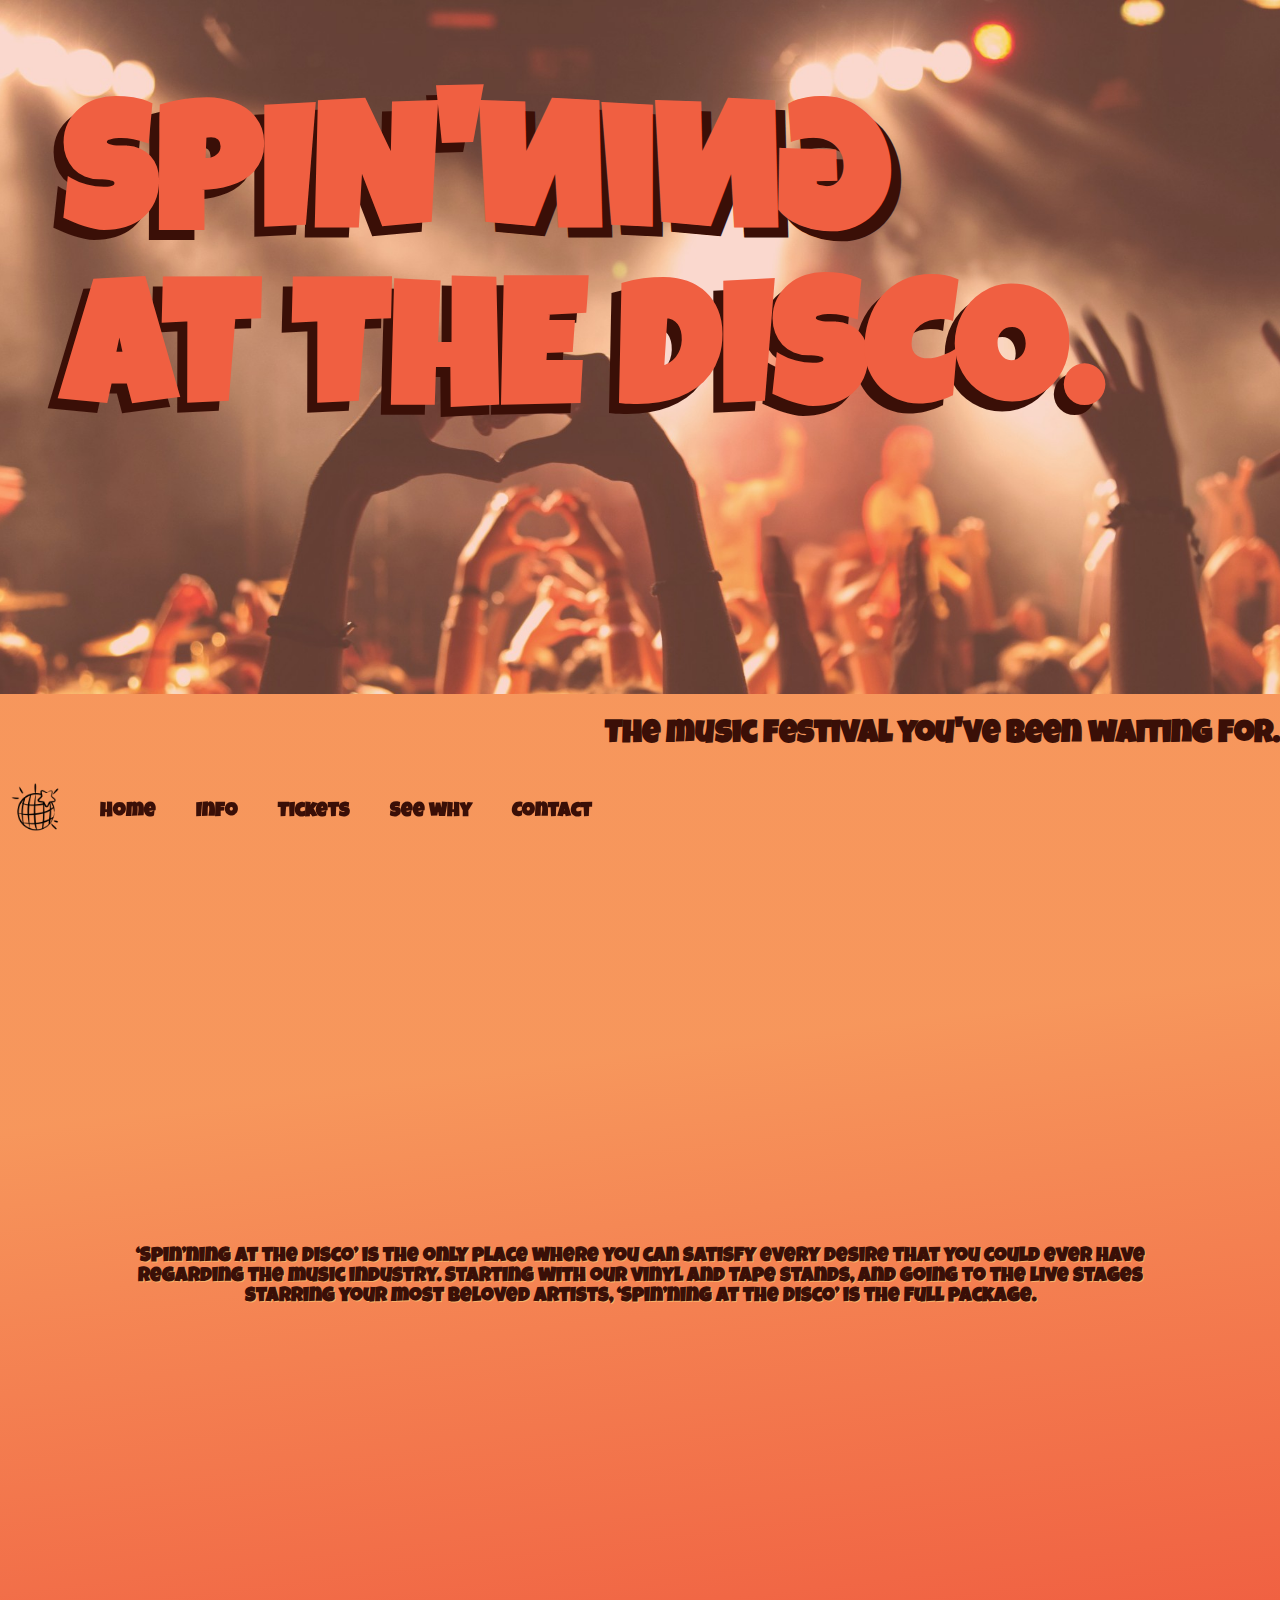
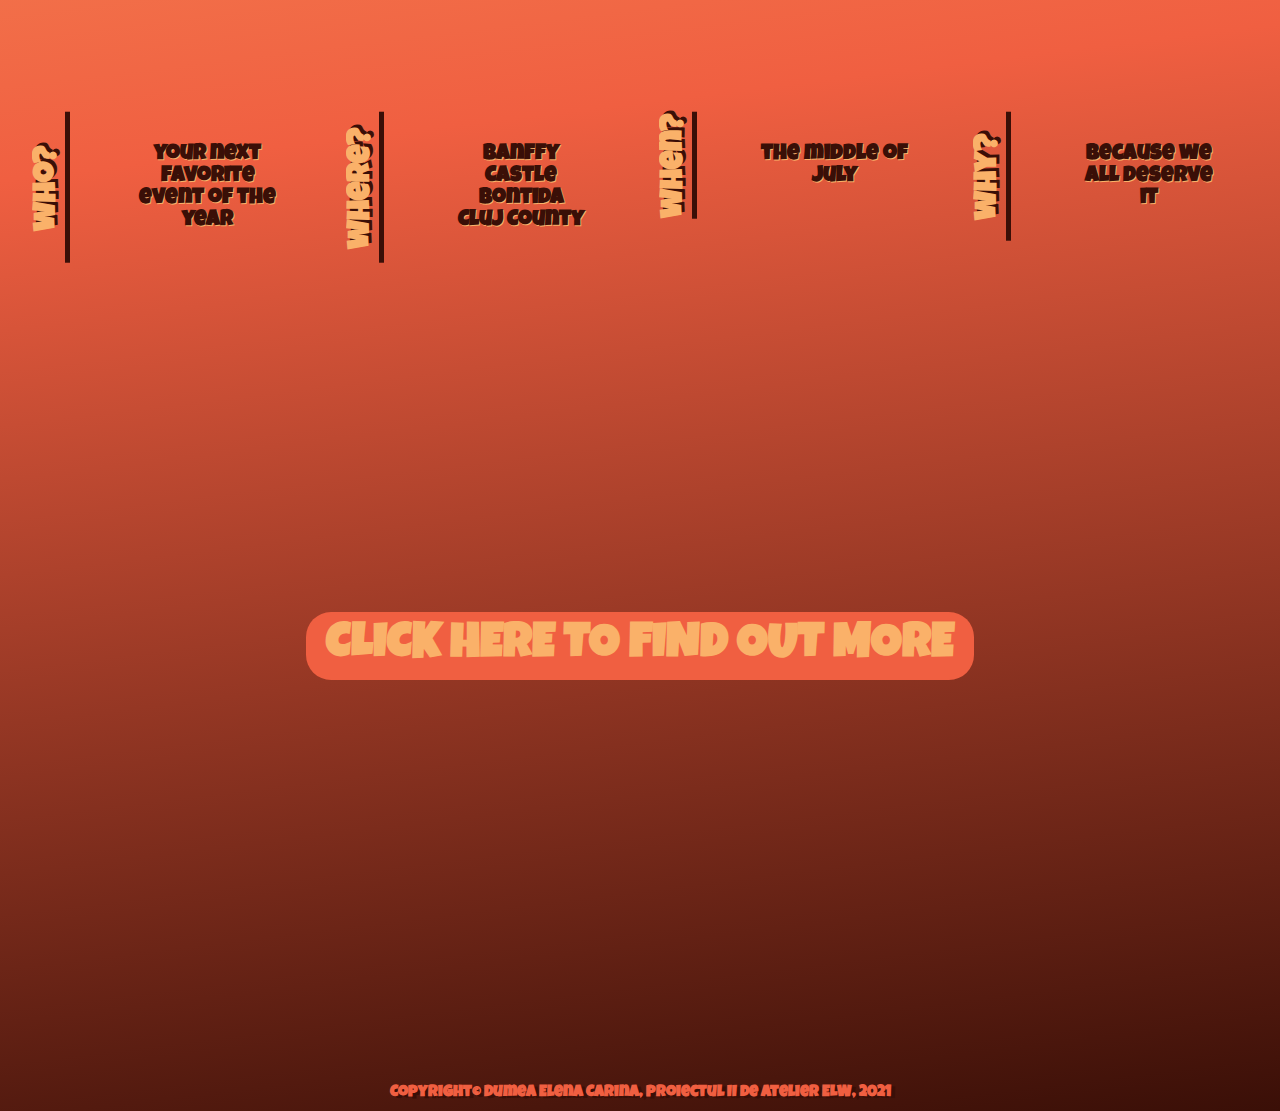
<file: index.html>
<!DOCTYPE html>
<html>
<head>
    <meta charset="UTF-8">
    <meta name="viewport" content="width=device-width, initial-scale=1.0">
    <meta name="author" content="Dumea Elena Carina">
	<meta name="description" content="The music festival that you’ve been waiting for. ‘Spin’ning at the Disco’ is the only place where you can satisfy every desire that you could ever have regarding the music industry. Starting with our vinyl and tape stand, to the live stages starring your most beloved artist, ‘Spin’ning at the Disco’ is the full package." >
	<meta name="keywords" content="festival live music vinyl tapes Cluj Bontida">
    <title>Spin'ning at the Disco Fest </title>
    <link rel="preconnect" href="https://fonts.googleapis.com">
    <link rel="preconnect" href="https://fonts.gstatic.com" crossorigin>
    <link href="https://fonts.googleapis.com/css2?family=Luckiest+Guy&display=swap" rel="stylesheet">
    <link rel="stylesheet" type="text/css" href="stil.css">
</head>
<body>
        <header>
                <h1>SPIN'<span class="twisted">GNIN</span> <br> AT THE DISCO.</h1>
        </header>
        <div class="container">
        <div class="gradient">
            <h2>The music festival you've been waiting for.</h2>
                <nav>
                    <img src="poze/disco-light.png" alt="logo">
                    <ul><a href="index.html">Home</a></ul>
                    <ul><a href="informatii.html">Info</a></ul>
                    <ul><a href="bilete.html">Tickets</a></ul>
                    <ul><a href="vezi-de-ce.html">See why</a></ul>
                    <ul><a href="contact.html">Contact</a></ul>
                </nav>
            <p class="desc">‘Spin’ning at the Disco’ is the only place where you can satisfy every desire that you could ever have regarding the music industry. Starting with our vinyl and tape stands, and going to the live stages starring your most beloved artists, ‘Spin’ning at the Disco’ is the full package.</p>
        <div class="questions">
            <div class="square">
                <h3 class="rotate">who?</h3>
                <p class="info">your next favorite event of the year</p>
            </div>
            <div class="square">
                <h3 class="rotate">where?</h3>
                <p class="info">Banffy Castle <br> Bontida <br> Cluj County</p>
            </div>
            <div class="square">
                <h3 class="rotate">when?</h3>
                <p class="info">the middle of July</p>
            </div> 
            <div class="square">  
                <h3 class="rotate">why?</h3>
                <p class="info">because we all deserve it</p>
            </div>   
        </div>          
            <div class="button"> <p class="buton"><a href="informatii.html">CLICK HERE TO FIND OUT MORE</a></p></div>
            <footer class="f-home">Copyright&copy; Dumea Elena Carina, proiectul II de atelier ELW, 2021</footer>    
    </div>
</div>
</body>
</html>
</file>
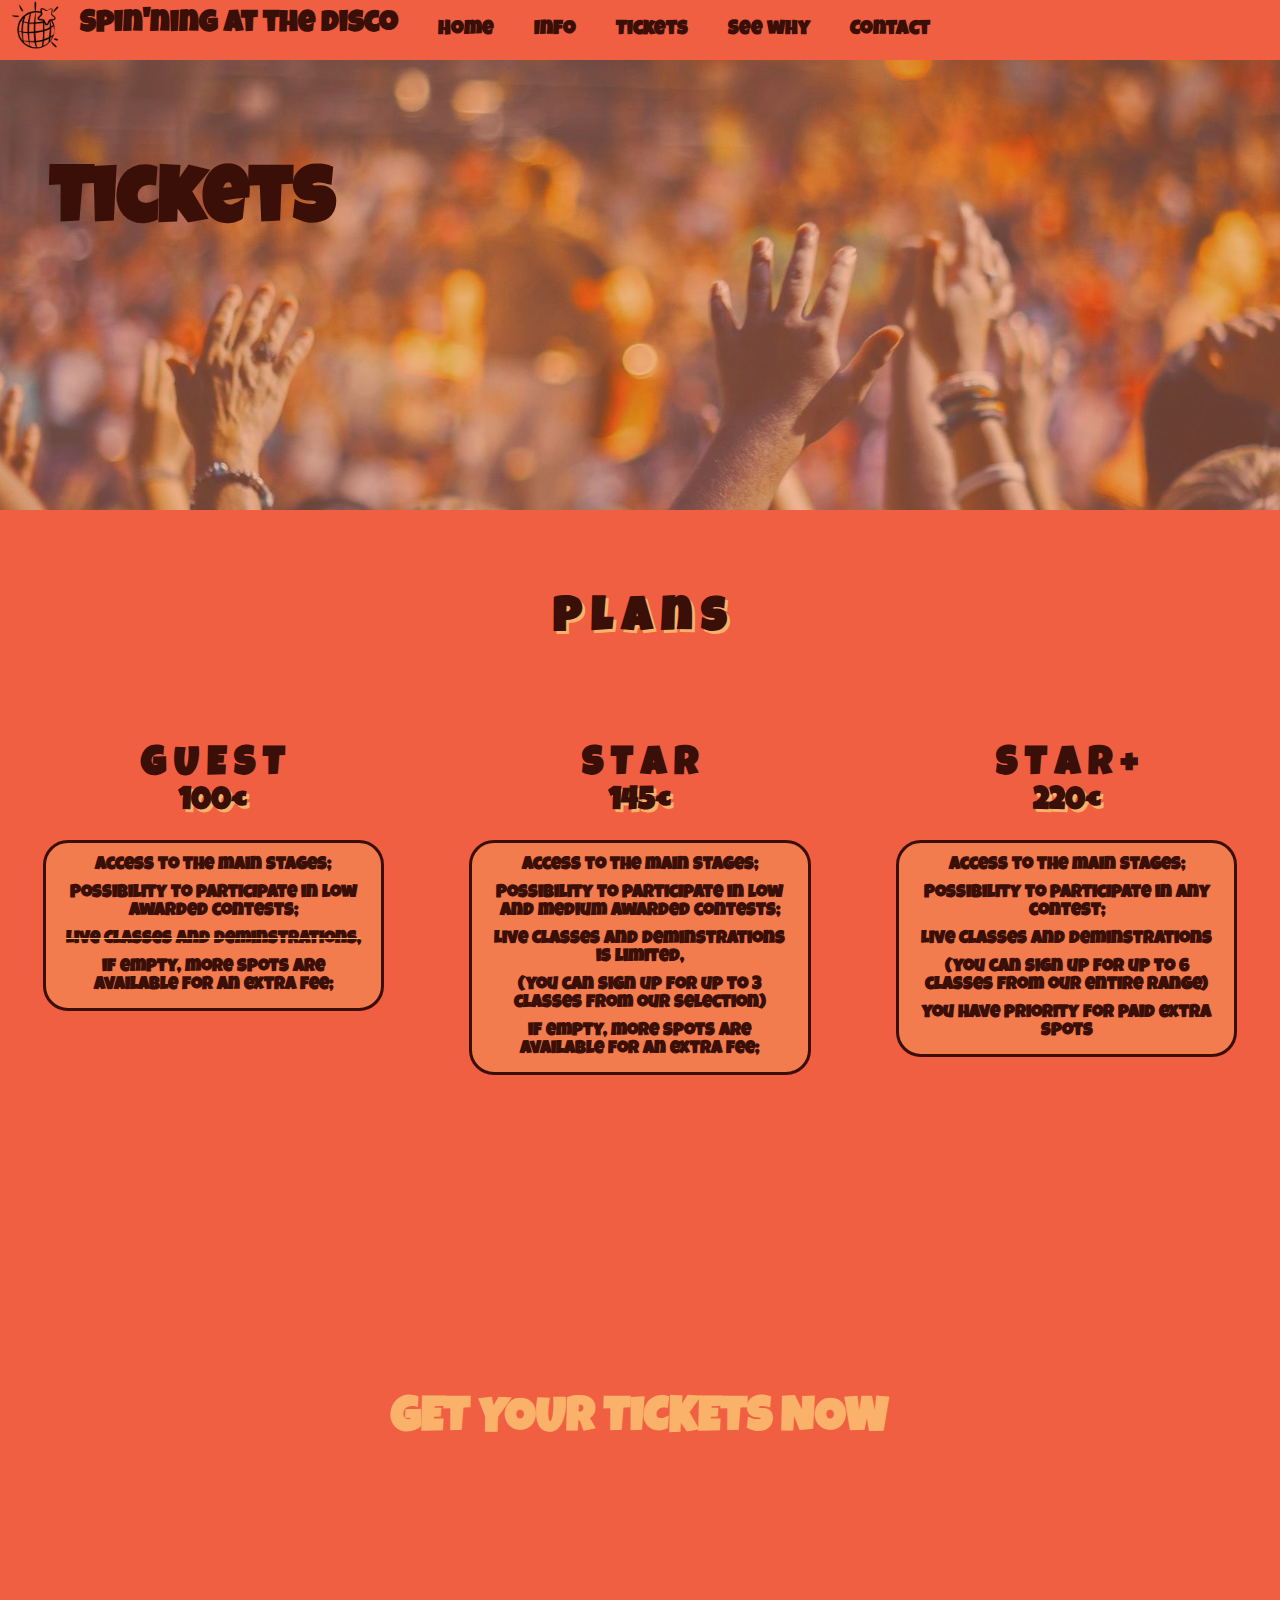
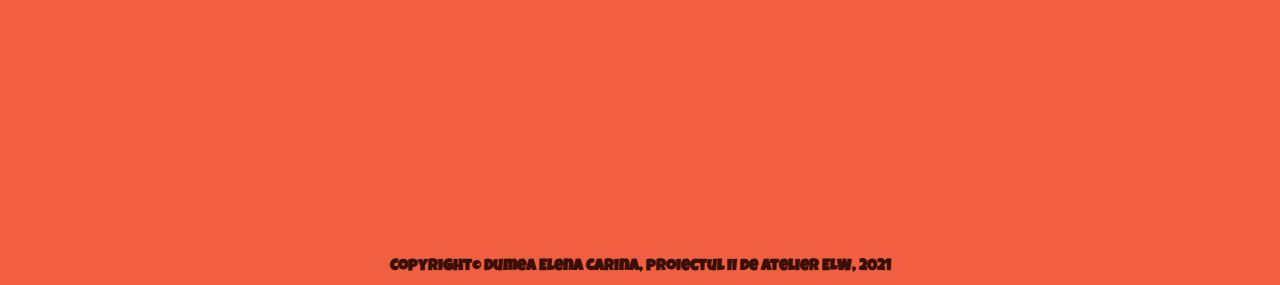
<file: bilete.html>
<!DOCTYPE html>
<html>
    <head>
        <meta charset="UTF-8">
        <meta name="viewport" content="width=device-width, initial-scale=1.0">
        <meta name="author" content="Dumea Elena Carina">
        <meta name="description" content="The music festival that you’ve been waiting for. ‘Spin’ning at the Disco’ is the only place where you can satisfy every desire that you could ever have regarding the music industry. Starting with our vinyl and tape stand, to the live stages starring your most beloved artist, ‘Spin’ning at the Disco’ is the full package." >
        <meta name="keywords" content="festival live music vinyl tapes Cluj Bontida">
        <title>Spin'ning at the Disco Fest </title>
        <link rel="preconnect" href="https://fonts.googleapis.com">
        <link rel="preconnect" href="https://fonts.gstatic.com" crossorigin>
        <link href="https://fonts.googleapis.com/css2?family=Luckiest+Guy&display=swap" rel="stylesheet">
        <link rel="stylesheet" type="text/css" href="stil.css">
    </head>
<body>
    <nav class="navi">
        <img src="poze/disco-light.png" alt="logo">
        <h1>Spin'ning at the disco</h1>
        <ul><a href="index.html">Home</a></ul>
        <ul><a href="informatii.html">Info</a></ul>
        <ul><a href="bilete.html">Tickets</a></ul>
        <ul><a href="vezi-de-ce.html">See why</a></ul>
        <ul><a href="contact.html">Contact</a></ul>
    </nav>
    <div class="head tickets">
        <h2>Tickets</h2>
    </div>
    <div class="bilete">
        <h3>P l a n s</h3>
        <div class="plans">
        <div class="third">
            <h4>G U E S T</h4>
            <h5>100&euro;</h5>
            <ul>
                <li>Access to the main stages;</li>
                <li>Possibility to participate in low awarded contests;</li>
                <li class="not-included">Live Classes and deminstrations,</li>
                <li>if empty, more spots are available for an extra fee;</li>
            </ul>
         </div>
         <div class="third">
             <h4>S T A R</h4>
             <h5>145&euro;</h5>
             <ul>
                 <li>Access to the main stages;</li>
                 <li>Possibility to participate in low and medium awarded contests;</li>
                 <li>Live Classes and deminstrations is limited,</li>
                 <li>(you can sign up for up to 3 classes from our selection)</li>
                 <li>if empty, more spots are available for an extra fee;</li>
             </ul>
         </div>
         <div class="third">
             <h4>S T A R +</h4>
             <h5>220&euro;</h5>
             <ul>
                 <li>Access to the main stages;</li>
                 <li>Possibility to participate in any contest;</li>
                 <li>Live Classes and deminstrations</li>
                 <li>(you can sign up for up to 6 classes from our entire range)</li>
                 <li>you have priority for paid extra spots</li>
             </ul>
         </div>
     </div>
    </div>
    <div class="button">
       <p class="buton"><a href="https://www.iabilet.ro/" target="_blank">GET YOUR TICKETS NOW</a></p>
       </div>
     <footer>Copyright&copy; Dumea Elena Carina, proiectul II de atelier ELW, 2021</footer> 
</body>
</html>
</file>
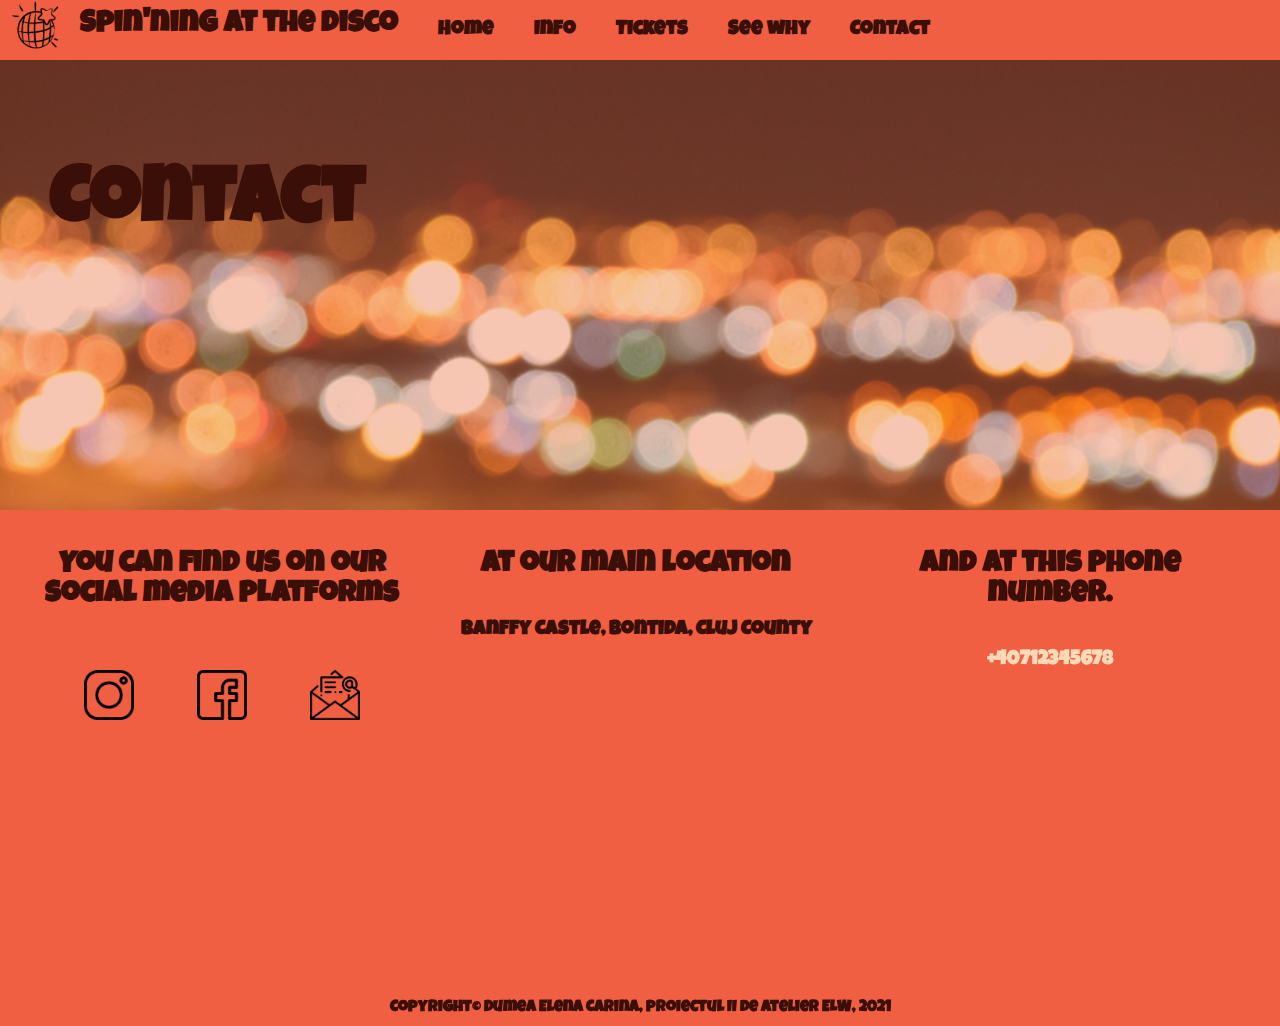
<file: contact.html>
<!DOCTYPE html>
<html>
<head>
    <meta charset="UTF-8">
    <meta name="viewport" content="width=device-width, initial-scale=1.0">
    <meta name="author" content="Dumea Elena Carina">
	<meta name="description" content="The music festival that you’ve been waiting for. ‘Spin’ning at the Disco’ is the only place where you can satisfy every desire that you could ever have regarding the music industry. Starting with our vinyl and tape stand, to the live stages starring your most beloved artist, ‘Spin’ning at the Disco’ is the full package." >
	<meta name="keywords" content="festival live music vinyl tapes Cluj Bontida">
    <title>Spin'ning at the Disco Fest </title>
    <link rel="preconnect" href="https://fonts.googleapis.com">
    <link rel="preconnect" href="https://fonts.gstatic.com" crossorigin>
    <link href="https://fonts.googleapis.com/css2?family=Luckiest+Guy&display=swap" rel="stylesheet">
    <link rel="stylesheet" type="text/css" href="stil.css">
    <link rel="stylesheet" type="text/css" href="stil-sw.css">
</head>
<body>
        <nav class="navi">
            <img src="poze/disco-light.png" alt="logo">
            <h1>Spin'ning at the disco</h1>
            <ul><a href="index.html">Home</a></ul>
            <ul><a href="informatii.html">Info</a></ul>
            <ul><a href="bilete.html">Tickets</a></ul>
            <ul><a href="vezi-de-ce.html">See why</a></ul>
            <ul><a href="contact.html">Contact</a></ul>
        </nav>
        <div class="head cont">
            <h2>Contact</h2>
        </div>
        <section class="pe-trei contact">
            <h4>You can find us on our social media platforms</h4>
            <a href="https://www.instagram.com/" target="_blank"><img src="poze/003-instagram.png" alt="instagram logo"></a>
            <a href="https://www.facebook.com" target="_blank"><img src="poze/002-facebook.png" alt="facebook logo"></a>
            <a href="https://www.gmail.com" target="_blank"><img src="poze/001-email.png" alt="email logo"></a>
        </section>
        <section class="pe-trei contact">
            <h4>at our main location</h4>
            <p>Banffy Castle, Bontida, Cluj County</p>
            <iframe src="https://www.google.com/maps/embed?pb=!1m18!1m12!1m3!1d174891.4799897644!2d23.453768377946513!3d46.771216004859674!2m3!1f0!2f0!3f0!3m2!1i1024!2i768!4f13.1!3m3!1m2!1s0x4749a1f4ba81c311%3A0xa1a95390a1e5df3b!2sCastelul%20B%C3%A1nffy!5e0!3m2!1sro!2sro!4v1637312518548!5m2!1sro!2sro" width="400" height="300" style="border:0;" allowfullscreen="" loading="lazy"></iframe>
        </section>
        <section class="pe-trei contact"> 
            <h4>and at this phone number.</h4>
            <p class="telefon">+40712345678</p>
        </section>
<footer>Copyright&copy; Dumea Elena Carina, proiectul II de atelier ELW, 2021</footer>    
</body>
</html>
</file>
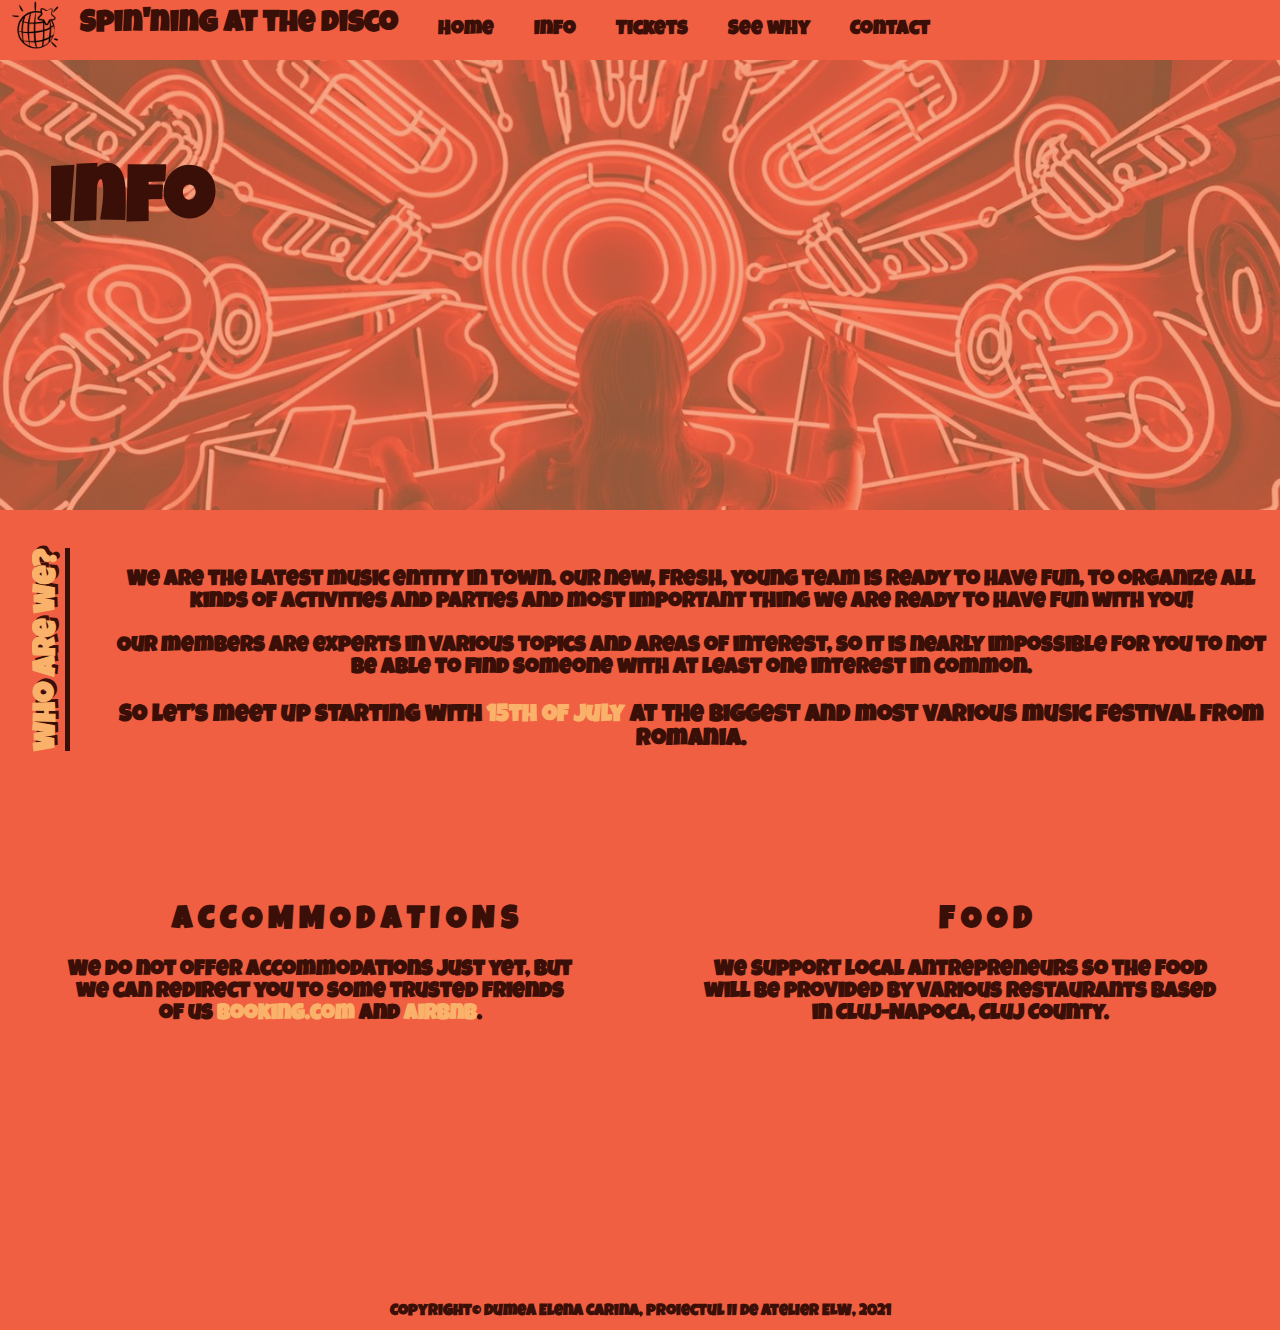
<file: informatii.html>
<!DOCTYPE html>
<html>
<head>
    <meta charset="UTF-8">
    <meta name="viewport" content="width=device-width, initial-scale=1.0">
    <meta name="author" content="Dumea Elena Carina">
	<meta name="description" content="The music festival that you’ve been waiting for. ‘Spin’ning at the Disco’ is the only place where you can satisfy every desire that you could ever have regarding the music industry. Starting with our vinyl and tape stand, to the live stages starring your most beloved artist, ‘Spin’ning at the Disco’ is the full package." >
	<meta name="keywords" content="festival live music vinyl tapes Cluj Bontida">
    <title>Spin'ning at the Disco Fest </title>
    <link rel="preconnect" href="https://fonts.googleapis.com">
    <link rel="preconnect" href="https://fonts.gstatic.com" crossorigin>
    <link href="https://fonts.googleapis.com/css2?family=Luckiest+Guy&display=swap" rel="stylesheet">
    <link rel="stylesheet" type="text/css" href="stil.css">
</head>
<body>
        <nav class="navi">
            <img src="poze/disco-light.png" alt="logo">
            <h1>Spin'ning at the disco</h1>
            <ul><a href="index.html">Home</a></ul>
            <ul><a href="informatii.html">Info</a></ul>
            <ul><a href="bilete.html">Tickets</a></ul>
            <ul><a href="vezi-de-ce.html">See why</a></ul>
            <ul><a href="contact.html">Contact</a></ul>
        </nav>
        <div class="head det">
            <h2>Info</h2>
        </div>
    <div class="our-details">
        <h3 class="rotate">who are we?</h3>
        <div class="text1">
        <p>We are the latest music entity in town. Our new, fresh, young team is ready to have fun, to organize all kinds of activities and parties and most important thing we are ready to have fun with you!</p>
        <p>Our members are experts in various topics and areas of interest, so it is nearly impossible for you to not be able to find someone with at least one interest in common.</p>
        <p class="call-to-action">So let’s meet up starting with <a href="#">15th of July</a> at the biggest and most various music festival from Romania.</p>
        </div>
    </div>
</div>
<div class="provided">
    <div class="half">
    <h2>A C C O M M O D A T I O N S</h2>
    <p>We do not offer accommodations just yet, but we can redirect you to some trusted friends of us <a href="https://www.booking.com/" target="_blank"> Booking.com</a> and <a href="https://www.airbnb.com.ro/" target="_blank">Airbnb</a>.</p>
    </div>
    <div class="half">
    <h2>F O O D</h2>
    <p>We support local antrepreneurs so the food will be provided by various restaurants based in Cluj-Napoca, Cluj County.</p>
</div>
</div>
<footer>Copyright&copy; Dumea Elena Carina, proiectul II de atelier ELW, 2021</footer>    
</body>
</html>
</file>
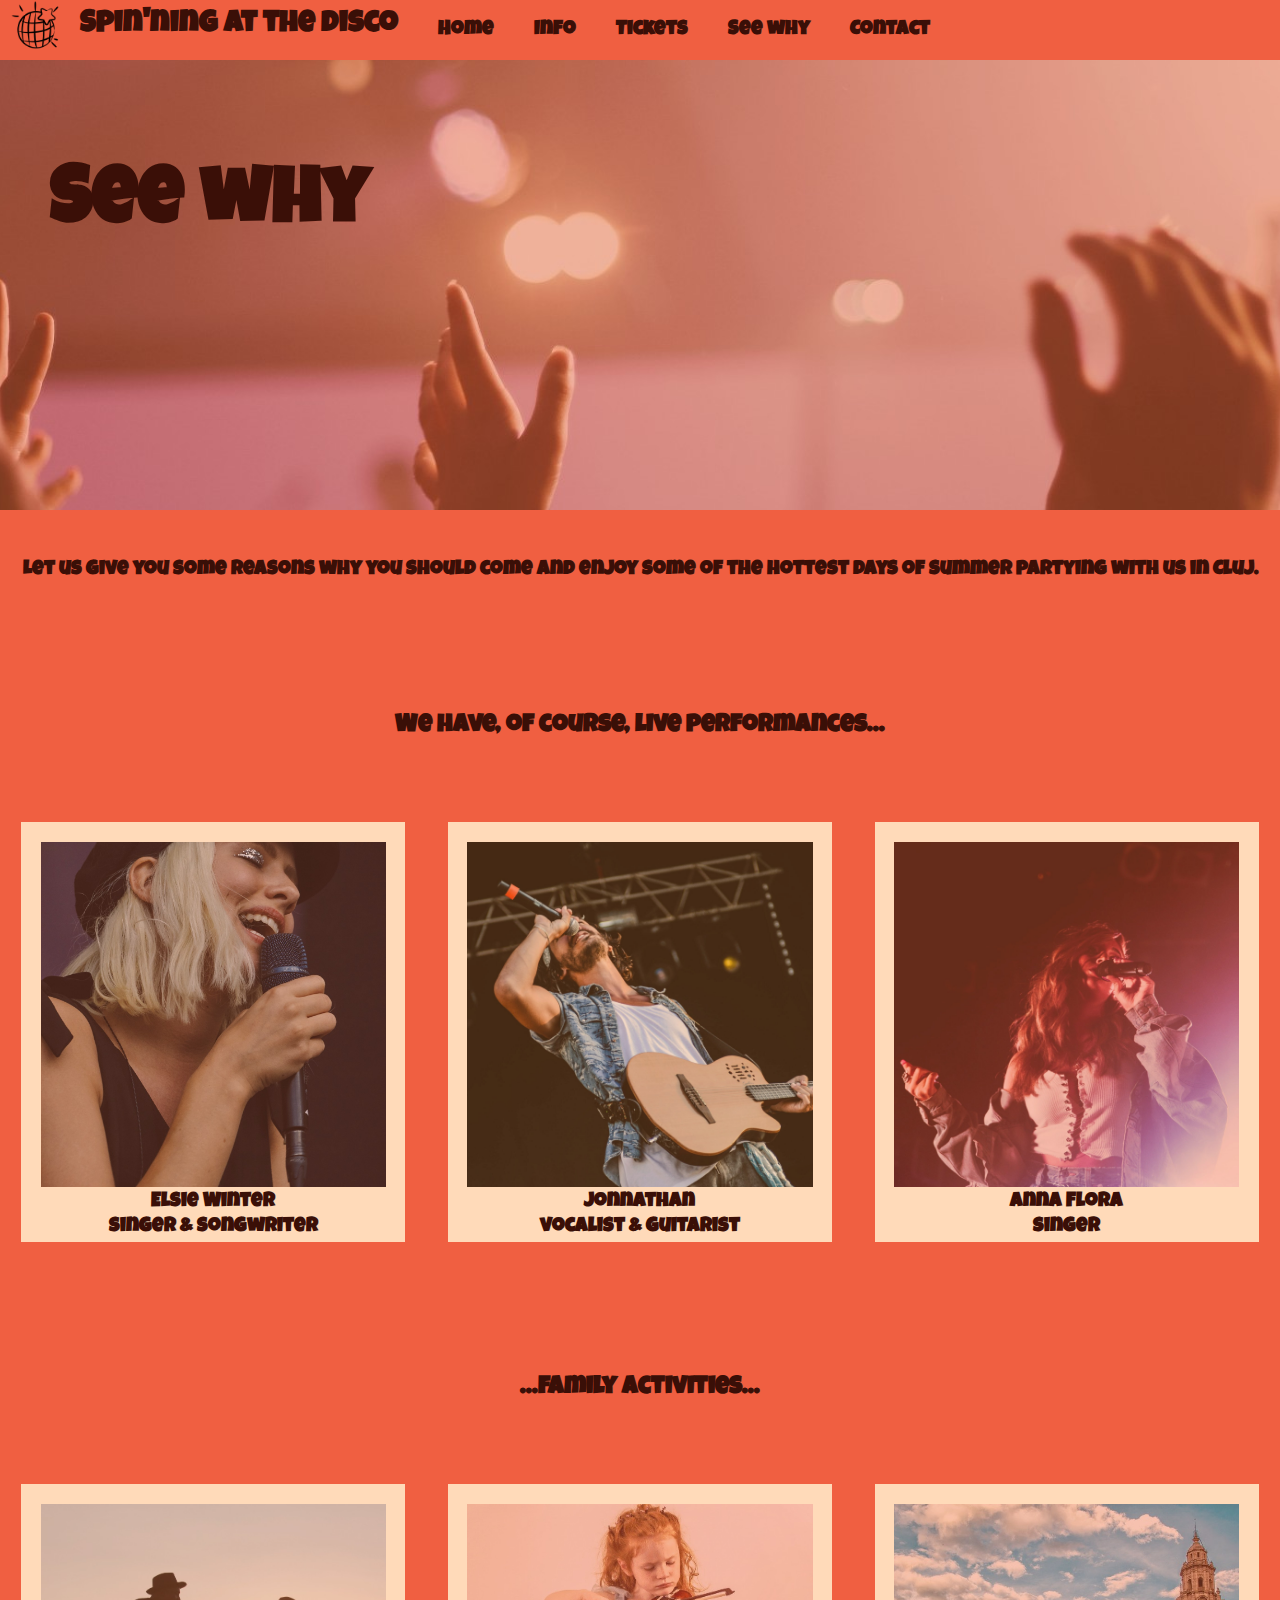
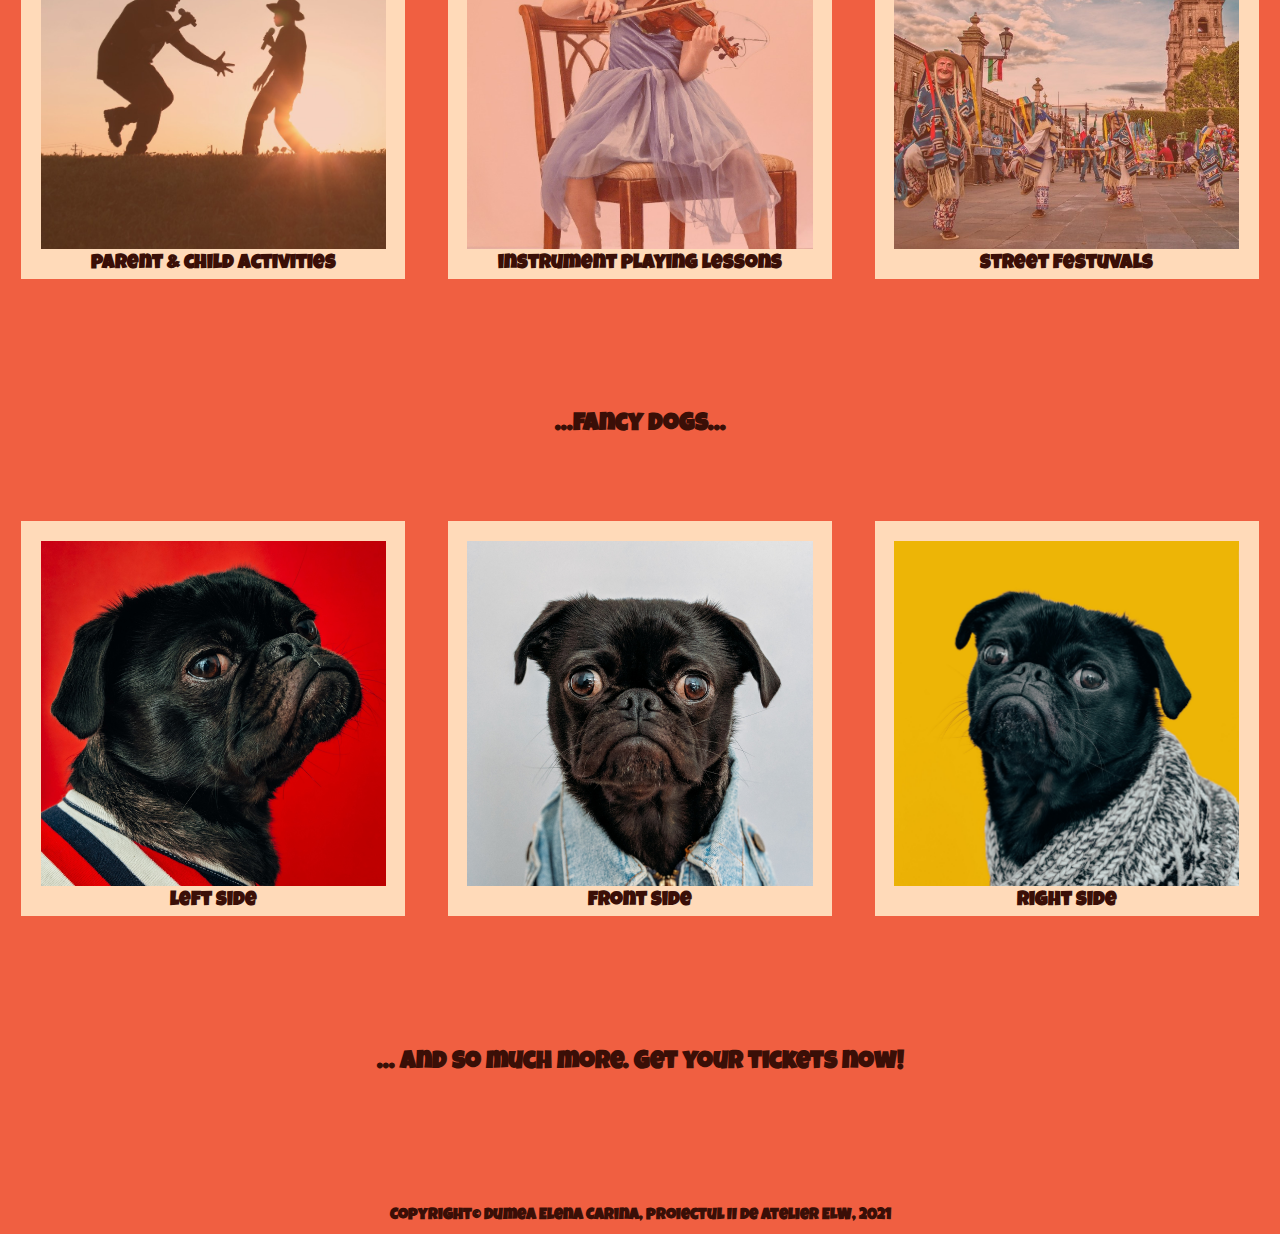
<file: vezi-de-ce.html>
<!DOCTYPE html>
<html>
<head>
    <meta charset="UTF-8">
    <meta name="viewport" content="width=device-width, initial-scale=1.0">
    <meta name="author" content="Dumea Elena Carina">
	<meta name="description" content="The music festival that you’ve been waiting for. ‘Spin’ning at the Disco’ is the only place where you can satisfy every desire that you could ever have regarding the music industry. Starting with our vinyl and tape stand, to the live stages starring your most beloved artist, ‘Spin’ning at the Disco’ is the full package." >
	<meta name="keywords" content="festival live music vinyl tapes Cluj Bontida">
    <title>Spin'ning at the Disco Fest </title>
    <link rel="preconnect" href="https://fonts.googleapis.com">
    <link rel="preconnect" href="https://fonts.gstatic.com" crossorigin>
    <link href="https://fonts.googleapis.com/css2?family=Luckiest+Guy&display=swap" rel="stylesheet">
    <link rel="stylesheet" type="text/css" href="stil.css">
    <link rel="stylesheet" type="text/css" href="stil-sw.css">
</head>
<body>
        <nav class="navi">
            <img src="poze/disco-light.png" alt="logo">
            <h1>Spin'ning at the disco</h1>
            <ul><a href="index.html">Home</a></ul>
            <ul><a href="informatii.html">Info</a></ul>
            <ul><a href="bilete.html">Tickets</a></ul>
            <ul><a href="vezi-de-ce.html">See why</a></ul>
            <ul><a href="contact.html">Contact</a></ul>
        </nav>
        <div class="head see">
            <h2>See why</h2>
        </div>

        <p>Let us give you some reasons why you should come and enjoy some of the hottest days of summer partying with us in Cluj. </p>
        <h4>We have, of course, live performances...</h4>
        <div class="galerie">
            <section class="pe-trei">
                <img class="poza" src="poze/artist-band2.ed.jpg" alt="blonde girl singing">
                <p class="name">Elsie Winter</p>
                <p>singer & songwriter</p>
           </section>
           <section class="pe-trei">
                <img class="poza" src="poze/pexels-photo-167446.ed.jpg" alt="boy singing at a concert with a guitar">
                <p class="name">Jonnathan</p>
                <p>vocalist & guitarist</p>
            </section>
            <section class="pe-trei">
                <img class="poza" src="poze/pexels-photo-1699161.jpg" alt="dark hair girl singing on a stage">
                <p class="name">Anna Flora</p>
                <p>singer</p>
            </section>
        </div>
        <h4>...family activities...</h4>
        <div class="galerie">
            <section class="pe-trei">
                <img src="poze/father-3315817.ed.jpg" alt="father and son singing together on a hill">
                <p>parent & child activities</p>
           </section>
           <section class="pe-trei">
                <img src="poze/violin.jpg" alt="little ginger girl playing the violin">
                <p>instrument playing lessons</p>
            </section>
            <section class="pe-trei">
                <img src="poze/street-festival.jpg" alt="street festival">
                <p>street festuvals</p>
            </section>
        </div>
        <h4>...fancy dogs...</h4>
        <div class="galerie">
            <section class="pe-trei">
                <img src="poze/dogoo1.jpg" alt="cute doggo">
                <p>left side</p>
           </section>
           <section class="pe-trei">
                <img src="poze/dogoo2.jpg" alt="cute doggo">
                <p>front side</p>
            </section>
            <section class="pe-trei">
                <img src="poze/dogoo3.jpg" alt="cute doggo">
                <p>right side</p>
            </section>
        </div>
        <h4>... and so  much more. Get your tickets now!</h4>
    </div>

<footer>Copyright&copy; Dumea Elena Carina, proiectul II de atelier ELW, 2021</footer>    
</body>
</html>
</file>
<file: stil.css>
body {
    font-family: 'Luckiest Guy', cursive;
    font-weight: 900;
    margin: 0 auto;
    background-color:#f05f41;
    color:#3a0f07;
    text-align: center;
}
header{
    height: 60vh;
    padding: 8% 5% 4% 5%;
    background-image: url("poze/orange-audience.jpg");
    background-size: cover;
    background-repeat: no-repeat;
    background-position: center;
    background-attachment: fixed;
    text-align: left!important;
}
h1{
    margin: 0;
    font-size: 11em;
    color: #f05f41;
    text-shadow:-10px 10px #3a0f07;
}
span{
    display: inline-block;
    margin: 0 auto;
    text-shadow: -10px 10px #3a0f07;
}
.twisted{
    transform: scale(-1, 1);
-moz-transform: scale(-1, 1);
-webkit-transform: scale(-1, 1);
-o-transform: scale(-1, 1);
-ms-transform: scale(-1, 1);
transform: scale(-1, 1);
}
.container{
    background-color:#f05f41;
    height: auto;
    padding-bottom: 0;
    width: 100%;
    margin: 0 auto;
    text-align: center;
    z-index: 1;
}
.gradient{
    background-image: linear-gradient(173deg, #fab169ad 20%, #f05f41 50%, #3a0f07 100%);
}
.gradient h2{
    padding-top: 2%;
    color: #3a0f07;
    font-size: 2em;
    float: right!important;
    margin: 0;
    padding-bottom: 30px;
}  
nav {
    content: "";
    clear: both;

    position: sticky;
    top: 0;
    overflow: auto;
    height: auto;
    font-size: 20px;
    z-index: 101;
    padding-left: 10px;
}
.navi{
    background-color:#f05f41;
}
nav h1{
    font-size: 30px;
    float: left;
    text-shadow: none;
    color: #3a0f07;
    padding: 10px 0 0 20px;
}
nav img{
    float: left;
    width: 50px;
}
nav ul{
    float:left;
}
nav a{
    text-decoration: none;
    color:#3a0f07;
}

nav a:hover{
    text-decoration:none;
    color:#fab169;
}

.desc{
    clear: both;
    font-size: 1.25em;
    color:#3a0f07;
    text-shadow: #fab169 1px 1px;
    text-align: center;
    width: 80%;
    padding: 45vh 10% 0 10%;
    margin: 0;
}
.questions{
    padding: 45vh 0 0 0;
    height: fit-content;
    width: 100%;
    z-index: 1;
}
.square{
    content: "";
    display: flex;
    float: left;
    width: 24.5%;
    margin: 0 auto;
    padding: 0;
    height: auto;
}
h3{
    float: left;
    writing-mode: vertical-lr;
    text-align: center;
    font-size: 2em;
    color: #fab169;
    text-shadow:#3a0f07 3px 3px;
    border-left: 5px #3a0f07 solid;
    width: auto;
}
h3:hover{
    color: #3a0f07;
    float:left;
    border-left: 5px #fab169 solid;
    text-shadow:#fab169 3px 3px;
}
.tickets h3{
    padding-top: 2%;
    color: #3a0f07;
    font-size: 2em;
    float: none;
    margin: 0;
}
.third{
    content:"";
    float:left;
    display:flex;
    width: 33.33%;
    height: auto;
    justify-content: space-evenly;
    align-content: center;
    flex-direction: column;
    padding-bottom: 300px;
}
.third h4{
    writing-mode:initial;
    text-align:center!important;
    border:none!important;
    margin-bottom:0;
    font-size:2.5em;
}
.third h5{
    margin:0;
    font-size:2em;
    color:#3a0f07;
    text-shadow: #fab169 3px 3px;
}
.rotate{
    transform: rotate(180deg);
}
.info{
    float: left;
    color:#3a0f07;
    text-shadow: #fab169 1px 1px;
    margin: 10%;
    text-align: center;
}
.button{ 
    padding-top: 500px;
}
.buton{ 
    width: fit-content;
    height: auto;
    margin: 0 auto;
    font-size: 3em;
    background-color:#f05f41;
    border-radius: 25px;
    padding: 10px 20px 10px 20px;
}
a{
    text-decoration: none;
    color:#fab169;
}
a:hover{
    text-decoration:none;
    color:#3a0f07;
}
.head{
    height: 50vh; 
}
h2{
    content:"";
    clear:both;
    float:left;
    font-size: 80px;
    padding: 3% 0 0 50px;
}
.det{
    background-image: url("poze/red-jazz-ed.jpg");
    background-size: cover;
    background-repeat: no-repeat;
    background-position: center;
    background-attachment: fixed;
}
.see{
    background-image: url("poze/pink-audience.ed.jpg");
    background-size: cover;
    background-repeat: no-repeat;
    background-position: center;
    background-attachment: fixed;

}
.tickets{
    background-image: url("poze/t-o-pexels-photo.jpg");
    background-size: cover;
    background-repeat: no-repeat;
    background-position: center;
    background-attachment: fixed;
}
.cont{
    background-image: url("poze/yellow-background.ed.jpg");
    background-size: cover;
    background-repeat: no-repeat;
    background-position: center;
    background-attachment: fixed;  
}
.our-details{
    clear: both;
    display:block;
    width: 100%;
    min-height: 250px;
    padding: 3% 0 2.5% 0;
}

.call-to-action{
    color:#3a0f07;
    font-size: 1.5em;
}
.bilete{
    content: "";
    clear: both;
    text-align: center!important;
    width: 100%;
    height: auto;
}
.third{
    content:"";
    float:left;
    display:flex;
    width: 33.33%;
    height: auto;
    justify-content: space-evenly;
    align-content: center;
    flex-direction: column;
}
.bilete h3{
    font-size: 3em!important;
    color:#3a0f07;
    float: none!important;
    text-shadow: #fab169 3px 3px;
    padding-top: 3%;
    writing-mode:initial;
    text-align:center!important;
    border:none!important;
}
.bilete h3:hover{
    font-size: 3em!important;
    color:#fab169;
    float:none!important;
    text-shadow: #3a0f07 3px 3px;
}
.bilete ul{
    font-size:1.15em;
    list-style-type: none;
    margin:5% 10% 5% 10%;
    padding: 2%;
    /*background-color:#3a0f07;*/
    border:#3a0f07 3px solid;
    border-radius: 25px;
    background-color:#fab1695b;
}
.bilete li{
    color:#3a0f07;
    padding: 5px;
}
.not-included{
    text-decoration: line-through;
    text-decoration-color: #fab169;
}
.third h4{
    margin-bottom:0;
    font-size:2.5em;
}
.third h5{
    margin:0;
    font-size:2em;
    color:#3a0f07;
    text-shadow: #fab169 3px 3px;
}
.provided{
    width:100%;
    text-align: center;
    justify-content: space-between;
}
.provided h2{
    padding-top: 2%;
    color: #3a0f07;
    font-size: 2em;
    float: none;
    margin: 0;
}
.half{
    width: 40%;
    float: left;
    padding: 5% 5% 20% 5%;
}
p{
    font-size: 22px;
}
.f-home{
    color:#f05f41;
    text-shadow: #3a0f07 4px 2px;

}

footer{
    text-align: center;
    color:#3a0f07;
    padding: 45vh 0 10px 0;
}
</file>
<file: stil-sw.css>
body{
    text-align: center;
}
p{
    font-size: 20px;
    padding: 30px 0 0 0;
}
.name{
    font-size: 22px;
    padding: 5px 0;
}
h4{
    font-size: 25px;
    clear: both;
    float:none;
    padding: 100px 0 50px 0;
}
.galerie{
    display: flex;
}
section {
    background-color:peachpuff;
}
.pe-trei {
    float: left;
    text-align: center;
    width: 30%;
    margin: 0 auto;
}
.pe-trei img{
    width: 90%;
    padding: 20px 0 0 0;
}
.contact{
    background-color: #f05f41;
    margin-left: 30px;
}
.contact img{
    width: 50px!important;

    display: inline-flex;
    padding: 20px 30px;
}
.contact h4{
    font-size: 30px;
    padding: 0;
}
.pe-trei p{
    font-size: 20px;
    margin: 0;
    padding: 0 0 5px 0;
}
.telefon{
    color:peachpuff; 
}
footer{
    content: "";
    clear: both;
    padding-top: 50px;
}
</file>
